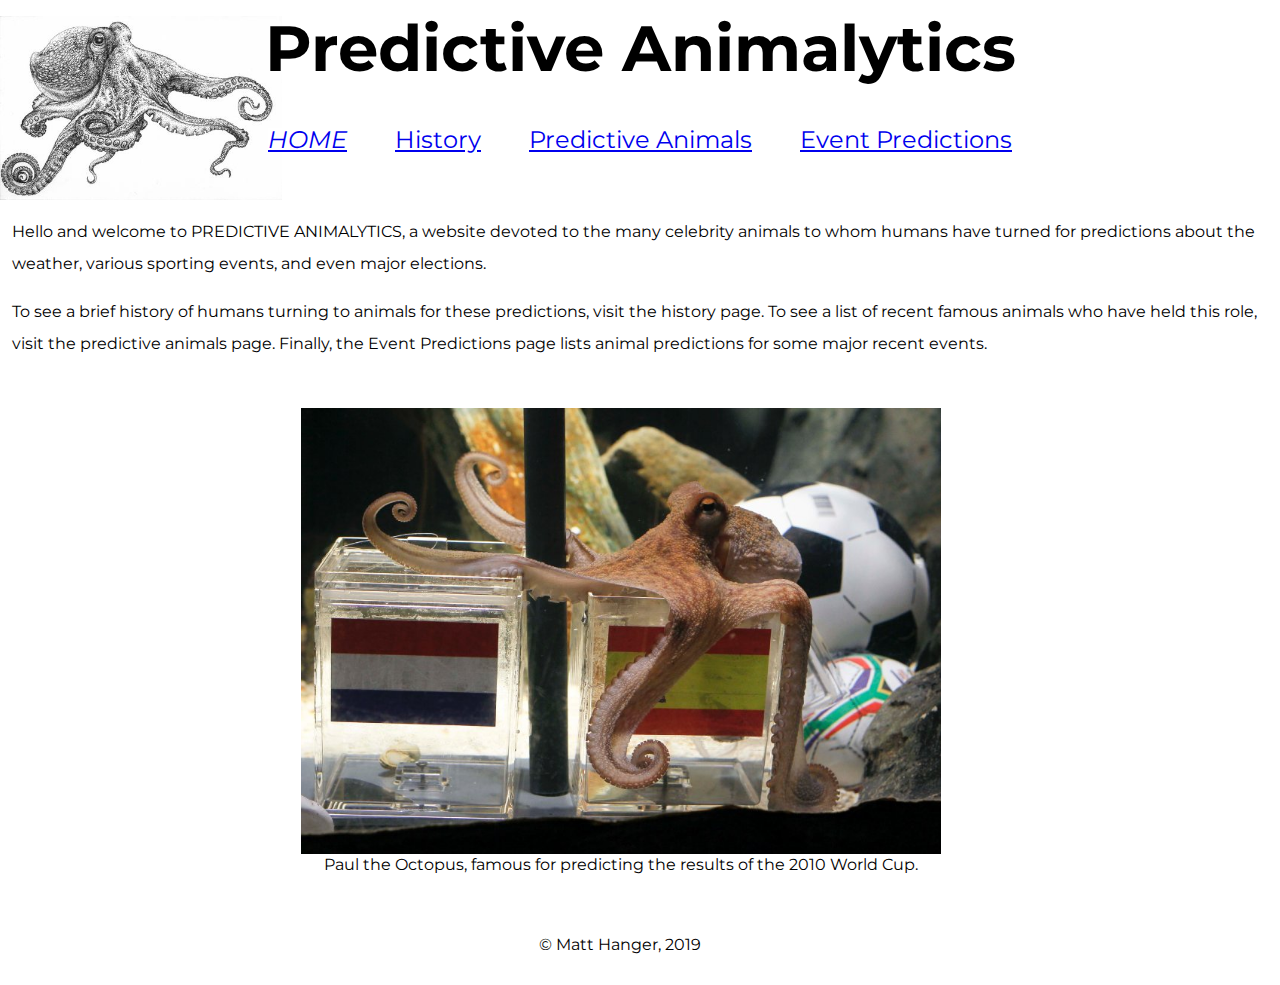
<file: index.html>
<!DOCTYPE html>
<html lang="en">
  <head>
      <meta charset="UTF-8">
      <meta name="viewport" content="width=device-width, initial-scale=1.0">
      <link rel="shortcut icon" href="images/icons8-octopus-64.png" type="image/x-icon" />
      <!-- favicon for site: icons8-octopus-64.png, sourced from https://icons8.com/icon/set/octopus/windows -->
      <link rel="stylesheet" type="text/css" href="css/html5reset.css">
      <link rel='stylesheet' href='https://fonts.googleapis.com/css?family=Montserrat'>
      <link rel="stylesheet" href="https://use.fontawesome.com/releases/v5.7.2/css/all.css" integrity="sha384-fnmOCqbTlWIlj8LyTjo7mOUStjsKC4pOpQbqyi7RrhN7udi9RwhKkMHpvLbHG9Sr" crossorigin="anonymous">
      <link rel="stylesheet" type="text/css" href="css/style.css">
      <!-- title need to change for each page -->
      <title >Predictive Animalytics</title>

  </head>
  <body>
    <a class="skip-main" href="#maincontent">Skip to main content.</a>
    <header>
      <h1>Predictive Animalytics</h1>
      <img src="images/background_octopus_test.jpg" class = "logo" alt="Octopus Logo">
      <nav>
        <ul>
          <li><a class="current" href=index.html><i class="fas fa-futbol"></i>Home</a></li>
          <li><a href=history.html>History</a></li>
          <li><a href=animals.html>Predictive Animals</a></li>
          <li><a href=events.html>Event Predictions</a></li>
        </ul>
      </nav>
    </header>
    <main class="longtext" id="maincontent">
      <p>Hello and welcome to PREDICTIVE ANIMALYTICS, a website devoted to the many celebrity animals to whom humans have turned for predictions about the weather, various sporting events, and even major elections.</p>

      <p>To see a brief history of humans turning to animals for these predictions, visit the history page. To see a list of recent famous animals who have held this role, visit the predictive animals page. Finally, the Event Predictions page lists animal predictions for some major recent events.</p>

      <figure>
        <img src="images/paul-1.jpg" alt="An octopus in front of some soccer balls and on top of an image of the spanish flag.">
        <!-- paul-1.jpg - originally from http://www.spiegel.de/fotostrecke/photo-gallery-remembering-paul-the-octopus-fotostrecke-60919-11.html -->
        <figcaption>Paul the Octopus, famous for predicting the results of the 2010 World Cup.</figcaption>
      </figure>
    </main>
    <footer>
      &copy; Matt Hanger, 2019
    </footer>
  </body>
</html>
</file>
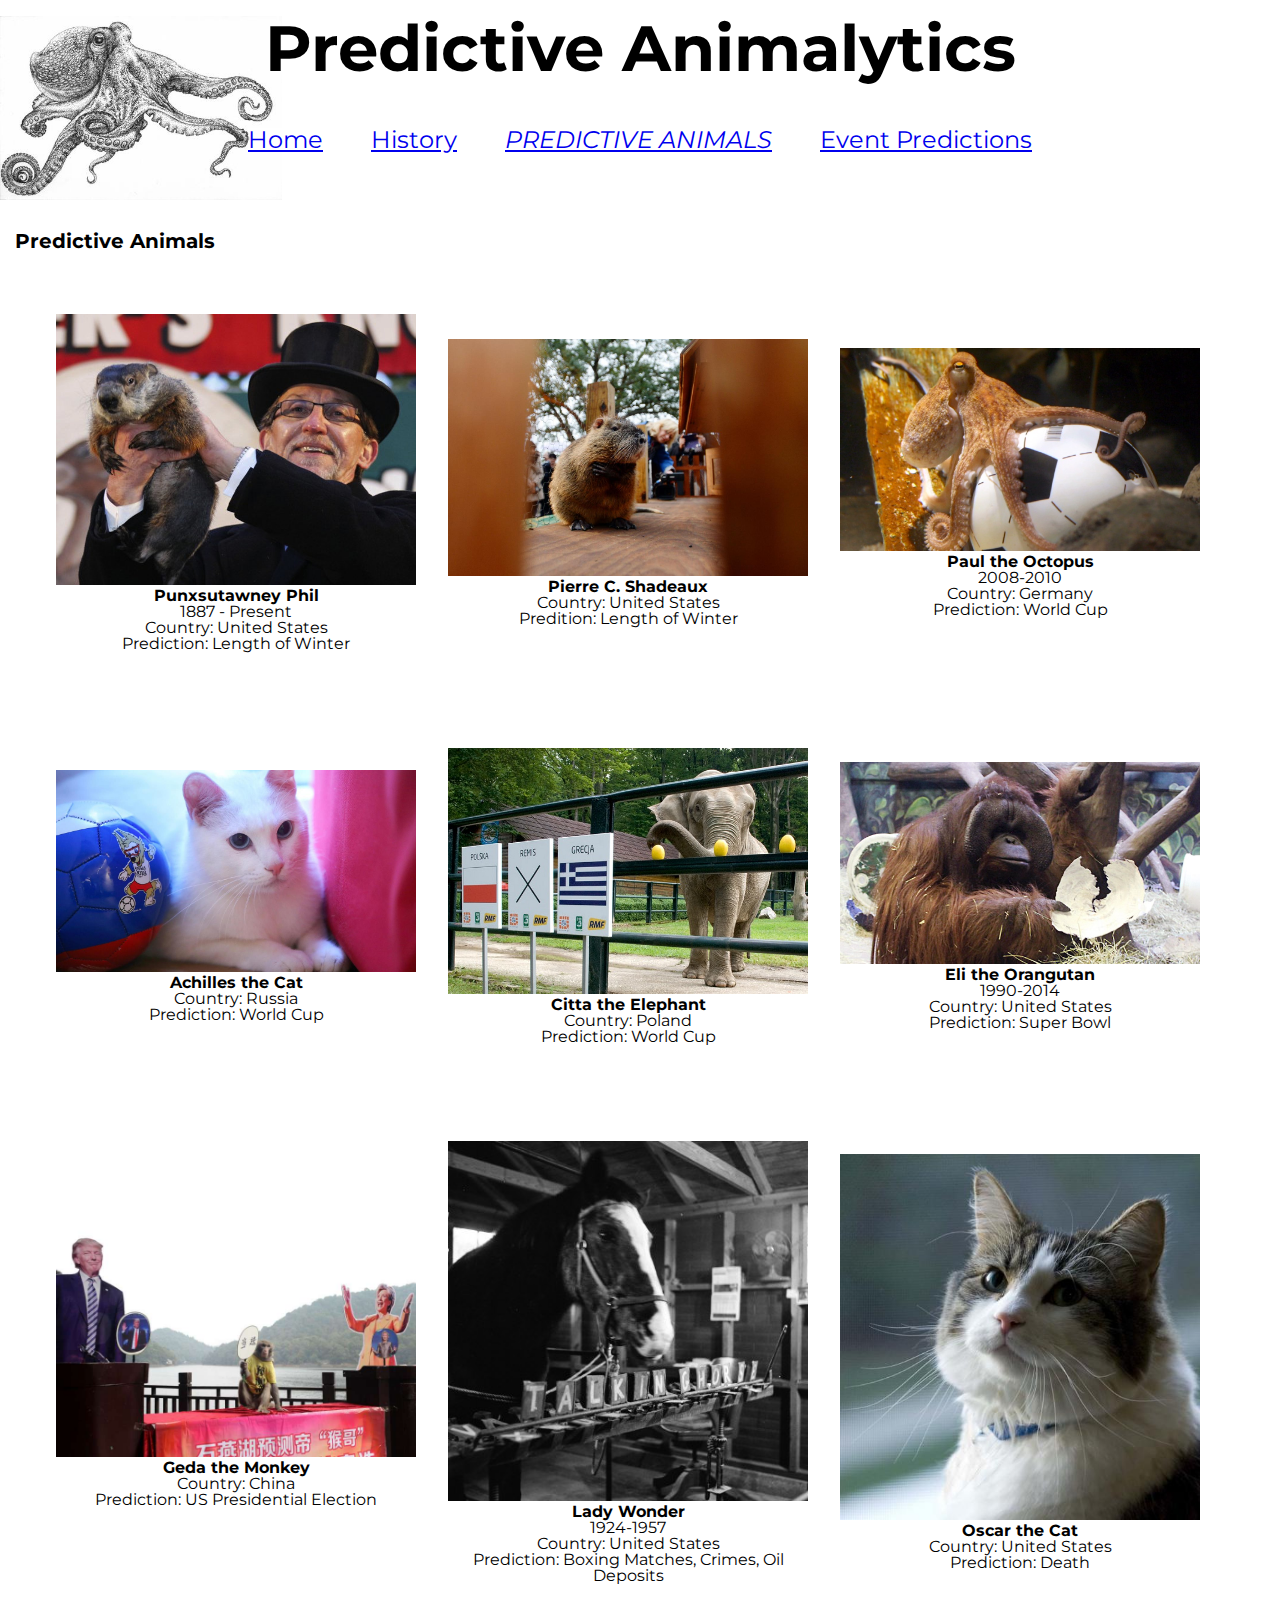
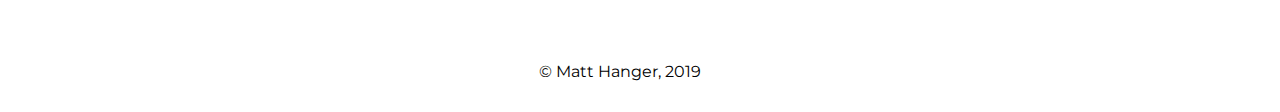
<file: animals.html>
<!DOCTYPE html>
<html lang="en">
  <head>
      <meta charset="UTF-8">
      <meta name="viewport" content="width=device-width, initial-scale=1.0">
      <link rel="shortcut icon" href="images/icons8-octopus-64.png" type="image/x-icon" />
      <!-- favicon for site: icons8-octopus-64.png, sourced from https://icons8.com/icon/set/octopus/windows -->
      <link rel="stylesheet" type="text/css" href="css/html5reset.css">
      <link rel='stylesheet' href='https://fonts.googleapis.com/css?family=Montserrat'>
      <link rel="stylesheet" href="https://use.fontawesome.com/releases/v5.7.2/css/all.css" integrity="sha384-fnmOCqbTlWIlj8LyTjo7mOUStjsKC4pOpQbqyi7RrhN7udi9RwhKkMHpvLbHG9Sr" crossorigin="anonymous">
      <link rel="stylesheet" type="text/css" href="css/style.css">
      <!-- title need to change for each page -->
      <title >Predictive Animals</title>

  </head>
  <body>
    <a class="skip-main" href="#maincontent">Skip to main content.</a>
    <header>
      <h1>Predictive Animalytics</h1>
      <img src="images/background_octopus_test.jpg" class = "logo" alt="Octopus Logo">
      <nav>
        <ul>
          <li><a href=index.html>Home</a></li>
          <li><a href=history.html>History</a></li>
          <li><a class="current" href=animals.html><i class="fas fa-futbol"></i>Predictive Animals</a></li>
          <li><a href=events.html>Event Predictions</a></li>
        </ul>
      </nav>
    </header>
    <main id="maincontent">
      <h2>Predictive Animals</h2>
      <section class="gallery">
      <section>
        <img src="images/phil-gallery.jpg" alt="Man in a tophat holding Punxsutawney Phil">
        <!-- phil-gallery.jpg sourced from http://www.groundhog.org/history-past-predictions -->
        <ul>
          <li><h2>Punxsutawney Phil</h2></li>
          <li>1887 - Present</li>
          <li>Country: United States</li>
          <li>Prediction: Length of Winter</li>
        </ul>
      </section>

      <section>
        <img src="images/pierre-gallery.jpg" alt="Photo of predictive bayou rodent Pierre C. Shadeaux">
        <!-- pierre-gallery.jpg sourced from https://www.theadvocate.com/acadiana/multimedia/photos/collection_0759609e-082c-11e8-88a4-37a4c74a87b8.html#10 -->
        <ul>
          <li><h2>Pierre C. Shadeaux</h2></li>
          <li>Country: United States</li>
          <li>Predition: Length of Winter</li>
        </ul>
      </section>

      <section>
        <img src="images/paul-gallery.jpg" alt="Paul the Octopus on a soccer ball.">
        <!-- paul-gallery.jpg sourced from http://edition.cnn.com/2010/SPORT/football/10/26/football.paul.octopus.dies/index.html -->
        <ul>
          <li><h2>Paul the Octopus</h2></li>
          <li>2008-2010</li>
          <li>Country: Germany</li>
          <li>Prediction: World Cup</li>
        </ul>
      </section>

      <section>
        <img src="images/achilles-gallery.jpg" alt="Achilles the cat next to a Russia 2018 soccer ball.">
        <!-- achilles-gallery.jpg sourced from https://www.thenational.ae/sport/football/achilles-the-cat-ready-to-make-his-world-cup-2018-predictions-as-he-looks-to-be-the-new-paul-the-octopus-1.735979 -->
        <ul>
          <li><h2>Achilles the Cat</h2></li>
          <li>Country: Russia</li>
          <li>Prediction: World Cup</li>
        </ul>
      </section>

      <section>
        <img src="images/citta-gallery.jpg" alt="Citta the Elephant behind signs for two competing World Cup teams.">
        <!-- citta-gallery.jpg sourced from http://www.thenews.pl/1/5/Artykul/368054,Football-Citta-the-elephant-to-predict-Polands-World-Cup-performance -->
        <ul>
          <li><h2>Citta the Elephant</h2></li>
          <li>Country: Poland</li>
          <li>Prediction: World Cup</li>
        </ul>
      </section>

      <section>
        <img src="images/eli-gallery.jpg" alt="Eli the Orangutan in his habitat.">
        <!-- eli-gallery.jpg sourced from http://www.espn.com/nfl/playoffs/2013/story/_/id/10379111/utah-ape-predicts-seattle-seahawks-win-super-bowl -->
        <ul>
          <li><h2>Eli the Orangutan</h2></li>
          <li>1990-2014</li>
          <li>Country: United States</li>
          <li>Prediction: Super Bowl</li>
        </ul>
      </section>

      <section>
        <img src="images/geda-gallery.jpg" alt="Geda the Monkey about to choose between 2016 Presidential Candidates.">
        <!-- geda-gallery.jpg sourced from https://www.straitstimes.com/asia/east-asia/the-king-of-prophets-geda-the-monkey-tips-donald-trump-for-us-presidency -->
        <ul>
          <li><h2>Geda the Monkey</h2></li>
          <li>Country: China</li>
          <li>Prediction: US Presidential Election</li>
        </ul>
      </section>

      <section>
        <img src="images/lady-wonder-gallery.jpg" alt="Lady Wonder the Horse behind a desk with letters displaying Talking Horse.">
        <!-- lady-wonder-gallery.jpg sourced from https://www.horseandman.com/people-and-places/lady-wonder-horse-magical-esp-powers/02/27/2014/ via mentalfloss -->
        <ul>
          <li><h2>Lady Wonder</h2></li>
          <li>1924-1957</li>
          <li>Country: United States</li>
          <li>Prediction: Boxing Matches, Crimes, Oil Deposits</li>
        </ul>
      </section>

      <section>
        <img src="images/oscar-gallery.jpg" alt="Oscar the Cat, looking upwards.">
        <!-- oscar-gallery.jpg sourced from http://steerehouse.org/oscar/o_images -->
        <ul>
          <li><h2>Oscar the Cat</h2></li>
          <li>Country: United States</li>
          <li>Prediction: Death</li>
        </ul>
      </section>
    </section>
    </main>
    <footer>
      &copy; Matt Hanger, 2019
    </footer>
  </body>
</html>
</file>
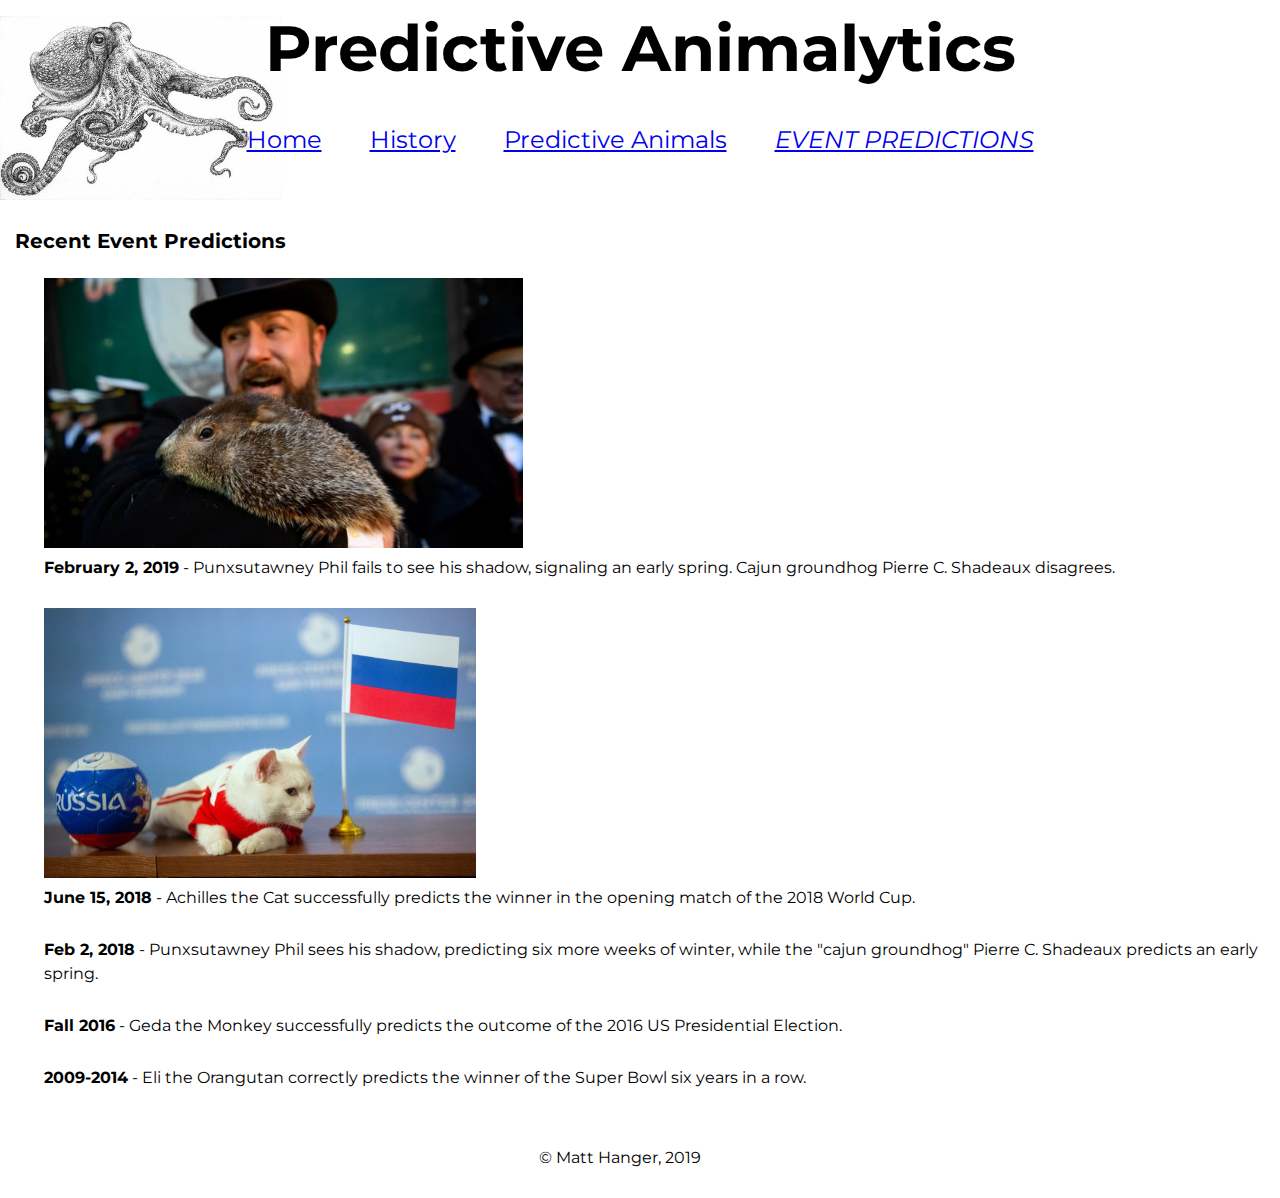
<file: events.html>
<!DOCTYPE html>
<html lang="en">
  <head>
      <meta charset="UTF-8">
      <meta name="viewport" content="width=device-width, initial-scale=1.0">
      <link rel="shortcut icon" href="images/icons8-octopus-64.png" type="image/x-icon" />
      <!-- favicon for site: icons8-octopus-64.png, sourced from https://icons8.com/icon/set/octopus/windows -->
      <link rel="stylesheet" type="text/css" href="css/html5reset.css">
      <link rel='stylesheet' href='https://fonts.googleapis.com/css?family=Montserrat'>
      <link rel="stylesheet" href="https://use.fontawesome.com/releases/v5.7.2/css/all.css" integrity="sha384-fnmOCqbTlWIlj8LyTjo7mOUStjsKC4pOpQbqyi7RrhN7udi9RwhKkMHpvLbHG9Sr" crossorigin="anonymous">
      <link rel="stylesheet" type="text/css" href="css/style.css">
      <!-- title need to change for each page -->
      <title >Predictive Animalytics</title>

  </head>
  <body>
    <a class="skip-main" href="#maincontent">Skip to main content.</a>
    <header>
      <h1>Predictive Animalytics</h1>
      <img src="images/background_octopus_test.jpg" class = "logo" alt="Octopus Logo">
      <nav>
        <ul>
          <li><a href=index.html>Home</a></li>
          <li><a href=history.html>History</a></li>
          <li><a href=animals.html>Predictive Animals</a></li>
          <li><a class="current" href=events.html><i class="fas fa-futbol"></i>Event Predictions</a></li>
        </ul>
      </nav>
    </header>
    <main id="maincontent">
      <h2>Recent Event Predictions</h2>
      <ul class="events">
      <li>
      <img src="images/phil-gday-2019.jpg" alt="Punxsutawney Phil with handler, 2019.">
      <!-- phil-gday-2019.jpg - sourced from https://www.cnn.com/travel/article/groundhog-day-punxsutawney-phil-prediction/index.html -->
      <!-- source for Pierre C. Shadeaux news - https://www.iberianet.com/breaking_news/shadeaux-sees-his-shadow-on-cajun-groundhog-day/article_d3909860-2704-11e9-9150-bfc6bd1e9edc.html -->
      <p><strong>February 2, 2019</strong> - Punxsutawney Phil fails to see his shadow, signaling an early spring. Cajun groundhog Pierre C. Shadeaux disagrees.</p>
      </li>

      <li>
      <img src="images/achilles-predict.jpeg" alt="Achilles the Cat at a desk during a news conference.">
      <!-- image - achilles-predict.jpeg - sourced from https://www.telegraph.co.uk/news/2018/06/14/russias-psychic-cat-achilles-predicts-winner-opening-world-cup/ -->
      <p><strong>June 15, 2018</strong> - Achilles the Cat successfully predicts the winner in the opening match of the 2018 World Cup.</p>
      </li>

      <li>
      <p><strong>Feb 2, 2018</strong> - Punxsutawney Phil sees his shadow, predicting six more weeks of winter, while the "cajun groundhog" Pierre C. Shadeaux predicts an early spring.</p>
      </li>

      <li>
      <p><strong>Fall 2016</strong> - Geda the Monkey successfully predicts the outcome of the 2016 US Presidential Election.</p>
      </li>

      <li>
      <p><strong>2009-2014</strong> - Eli the Orangutan correctly predicts the winner of the Super Bowl six years in a row.</p>
      </li>
    </ul>
    </main>
    <footer>
      &copy; Matt Hanger, 2019
    </footer>
  </body>
</html>
</file>
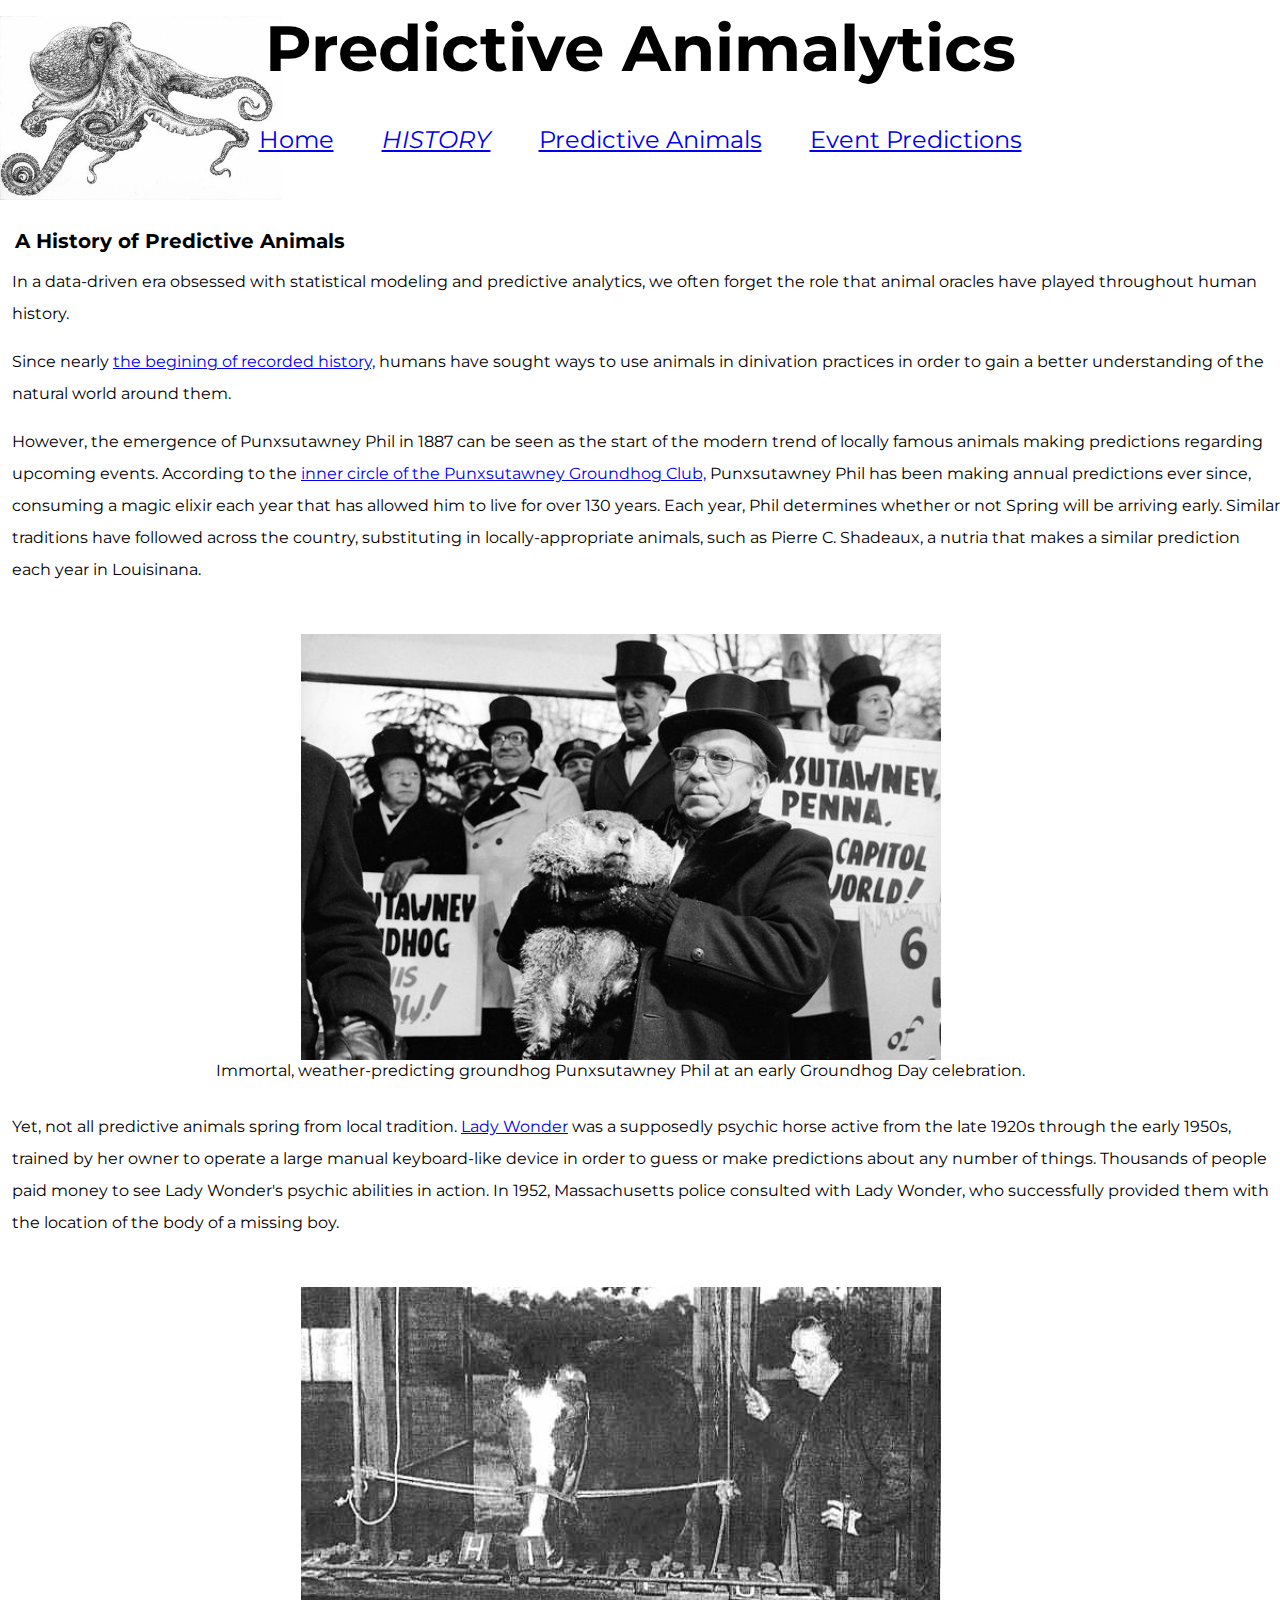
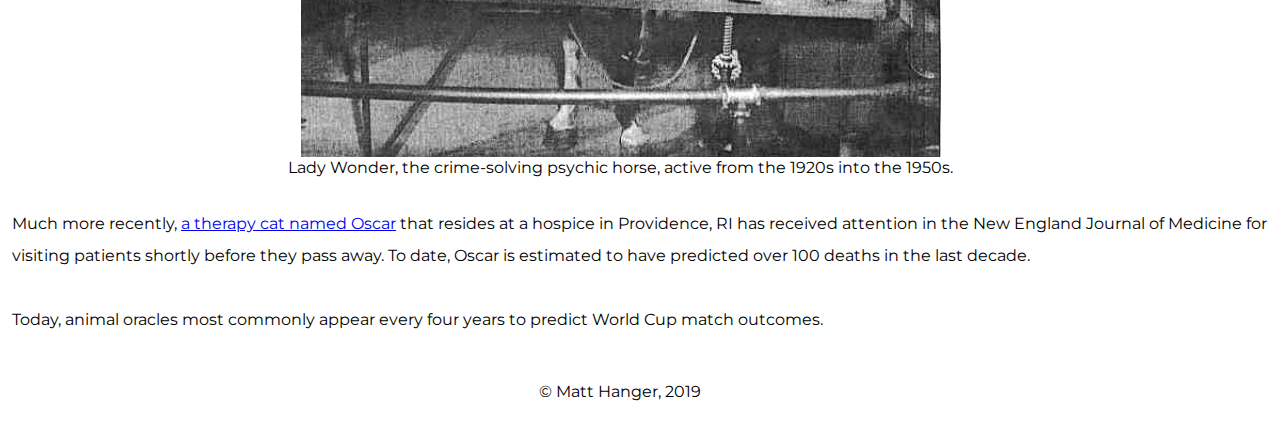
<file: history.html>
<!DOCTYPE html>
<html lang="en">
  <head>
      <meta charset="UTF-8">
      <meta name="viewport" content="width=device-width, initial-scale=1.0">
      <link rel="shortcut icon" href="images/icons8-octopus-64.png" type="image/x-icon" />
      <!-- favicon for site: icons8-octopus-64.png, sourced from https://icons8.com/icon/set/octopus/windows -->
      <link rel="stylesheet" type="text/css" href="css/html5reset.css">
      <link rel='stylesheet' href='https://fonts.googleapis.com/css?family=Montserrat'>
      <link rel="stylesheet" href="https://use.fontawesome.com/releases/v5.7.2/css/all.css" integrity="sha384-fnmOCqbTlWIlj8LyTjo7mOUStjsKC4pOpQbqyi7RrhN7udi9RwhKkMHpvLbHG9Sr" crossorigin="anonymous">
      <link rel="stylesheet" type="text/css" href="css/style.css">
      <!-- title need to change for each page -->
      <title >History</title>

  </head>
  <body>
    <a class="skip-main" href="#maincontent">Skip to main content.</a>
    <header>
      <h1>Predictive Animalytics</h1>
      <img src="images/background_octopus_test.jpg" class = "logo" alt="Octopus Logo">
      <nav>
        <ul>
          <li><a href=index.html>Home</a></li>
          <li><a class="current" href=history.html><i class="fas fa-futbol"></i>History</a></li>
          <li><a href=animals.html>Predictive Animals</a></li>
          <li><a href=events.html>Event Predictions</a></li>
        </ul>
      </nav>
    </header>
    <main class="longtext" id="maincontent">
      <h2>A History of Predictive Animals</h2>
      <p>In a data-driven era obsessed with statistical modeling and predictive analytics, we often forget the role that animal oracles have played throughout human history. </p>

      <p>Since nearly <a href="http://www.oxfordhandbooks.com/view/10.1093/oxfordhb/9780199589425.001.0001/oxfordhb-9780199589425-e-019">the begining of recorded history,</a> humans have sought ways to use animals in dinivation practices in order to gain a better understanding of the natural world around them. </p>

      <p>However, the emergence of Punxsutawney Phil in 1887 can be seen as the start of the modern trend of locally famous animals making predictions regarding upcoming events. According to the <a href="http://www.groundhog.org/inner-circle">inner circle of the Punxsutawney Groundhog Club,</a> Punxsutawney Phil has been making annual predictions ever since, consuming a magic elixir each year that has allowed him to live for over 130 years. Each year, Phil determines whether or not Spring will be arriving early. Similar traditions have followed across the country, substituting in locally-appropriate animals, such as Pierre C. Shadeaux, a nutria that makes a similar prediction each year in Louisinana.</p>

      <figure>
        <img src="images/early-groundhog-day.jpg" alt="Man in a tophat holding groundhog Punxsutawney Phil">
        <!-- early-groundhog-day.jpg - sourced from pintrest  - https://www.pinterest.com/pin/496310821410828011/ -->
        <figcaption>Immortal, weather-predicting groundhog Punxsutawney Phil at an early Groundhog Day celebration.</figcaption>
      </figure>

      <p>Yet, not all predictive animals spring from local tradition. <a href="http://mentalfloss.com/article/81063/story-lady-wonder-psychic-horse">Lady Wonder</a> was a supposedly psychic horse active from the late 1920s through the early 1950s, trained by her owner to operate a large manual keyboard-like device in order to guess or make predictions about any number of things. Thousands of people paid money to see Lady Wonder's psychic abilities in action. In 1952, Massachusetts police consulted with Lady Wonder, who successfully provided them with the location of the body of a missing boy. </p>

      <figure>
        <img src="images/lady-wonder-1.jpg" alt="A horse arranging letter tiles on a table with her owner">
        <!-- lady-wonder-1.jpg - sourced from https://www.horseandman.com/people-and-places/lady-wonder-horse-magical-esp-powers/02/27/2014/ via mentalfloss -->
        <figcaption>Lady Wonder, the crime-solving psychic horse, active from the 1920s into the 1950s.</figcaption>
      </figure>

      <p>Much more recently, <a href="https://www.crossroadshospice.com/hospice-palliative-care-blog/2016/april/11/meet-oscar-the-cat-that-predicts-death-and-provides-comfort/">a therapy cat named Oscar</a> that resides at a hospice in Providence, RI has received attention in the New England Journal of Medicine for visiting patients shortly before they pass away. To date, Oscar is estimated to have predicted over 100 deaths in the last decade.<p>

      <p>Today, animal oracles most commonly appear every four years to predict World Cup match outcomes.</p>
    </main>
    <footer>
      &copy; Matt Hanger, 2019
    </footer>
  </body>
</html>
</file>
<file: css/style.css>
/* CSS For Hiding 'Skip to Main' link unless it receives keyboard focus adapted from https://webaim.org/techniques/css/invisiblecontent/ */
a.skip-main{
  position:absolute;
  left:-10000px;
  top:auto;
  width:1px;
  height:1px;
  overflow:hidden;
}
a.skip-main:focus{
  position:static;
  width:auto;
  height:auto;
}
nav{
  font-size: 1.5em;
  padding: 1em 0em;
  /* text-align: left; */
}
nav ul{
  display: flex;
  flex-direction: row;
  flex-wrap: wrap;
  justify-content: center;
}
nav ul li{
  background-color: rgba(255, 255, 255, 0.5);
  list-style-type: none;
  margin: 1em;
}
nav a.current{
  font-style: italic;
  text-transform: uppercase;
}
figure{
  display: inline-block;
  width: 92%;
  text-align: center;
}
figure img {
  /* text-align: center; */
  width: 50vw;
}
body{
  font-family: 'Montserrat';
}
header{
  display: inline-block;
  width: 100%;
  text-align: center;
}
header h1{
  /* line-height: 200%; */
  font-size: 4em;
}
main > h2{
  font-size: 125%;
  margin: .75em;
}
main.longtext p{
  line-height: 2em;
  padding-bottom:1em;
  padding-left: .75em;
}
ul.events{
  list-style-type: none;
  display: inline-block;
  line-height: 1.5em;
}
ul.events > li{

  margin: .75em;
  padding-bottom: 1em;
  /* width: 100vw; */
}
ul.events > li > img{
  display: block;
  /* margin: 0 auto; */
  margin-bottom: .5em;
  /* width: 40vw; */
  height: 30vh;
}
footer{
  display: inline-block;
  padding: 2em .75em;
  width: 95%;
  text-align: center;
}

@media only screen and (min-width: 0px) {
  section.gallery{
    margin: 0% 5%;
    display: flex;
    flex-direction: column;
    justify-content: space-around;
    align-items: baseline;
  }
  section.gallery section img{
    max-width: 100%;
    /* max-height: 40vh; */
    /* object-fit: contain; */
    padding-top: 2em;
  }
  section.gallery section ul{
    list-style-type: none;
    text-align: center;
    max-width: 100%;
    padding-bottom: 2em;
  }
  figure{
    margin: 5% 2.5%;
  }
  img.logo{
    margin: 2em;
    height: 20vh;
  }
}
@media only screen and (min-width: 768px) {
  section.gallery{
    margin-left: 40px;
    display: grid;
    grid-template-columns: 1fr 1fr;
    /* resource for grid trick: https://css-tricks.com/auto-sizing-columns-css-grid-auto-fill-vs-auto-fit/ */
    /* grid-template-columns: repeat( auto-fill, minmax(min-content, 30vw) ); */
  }
  section.gallery section {
    /* display: inline-block; */
    /* width: 30vw; */
    padding: 1em;
    place-self: center;
  }
  section.gallery section img{
    max-width: 100%;
    max-height: auto;
    object-fit: contain;
  }
  section.gallery section ul{
    list-style-type: none;
    text-align: center;
    max-width: 100%;
  }
  figure{
    margin: 2em;
  }
}
@media only screen and (min-width: 1024px) {
  section.gallery{
    margin-left: 40px;
    display: grid;
    grid-template-columns: 1fr 1fr 1fr;
    /* resource for grid trick: https://css-tricks.com/auto-sizing-columns-css-grid-auto-fill-vs-auto-fit/ */
    /* grid-template-columns: repeat( auto-fill, minmax(min-content, 30vw) ); */
  }
  img.logo{
    display: none;
  }
  header{
    /* Octopus image sourced via google image search: https://www.pinterest.co.uk/pin/434738170262088593/ */
    background-color: #ffffff;
    background-image: url("../images/background_octopus_test.jpg");
    background-repeat: no-repeat;
    background-position: left top;
    background-size: contain;
    margin: 1em 0em;
  }
  ul.events{
    margin-left: 2em;
  }
}
@media only print {
  figure{
    display: none;
  }
  header nav ul{
    display: none;
  }
  img.logo {
    display: none;
  }
  ul.events > li > img{
    display: none;
  }
  section.gallery section img{
    max-width: 50vw;
    /* max-height: 40vh; */
    /* object-fit: contain; */
    padding-top: 2em;
    display: block;
    page-break-inside: avoid !important;
  }
}
</file>
